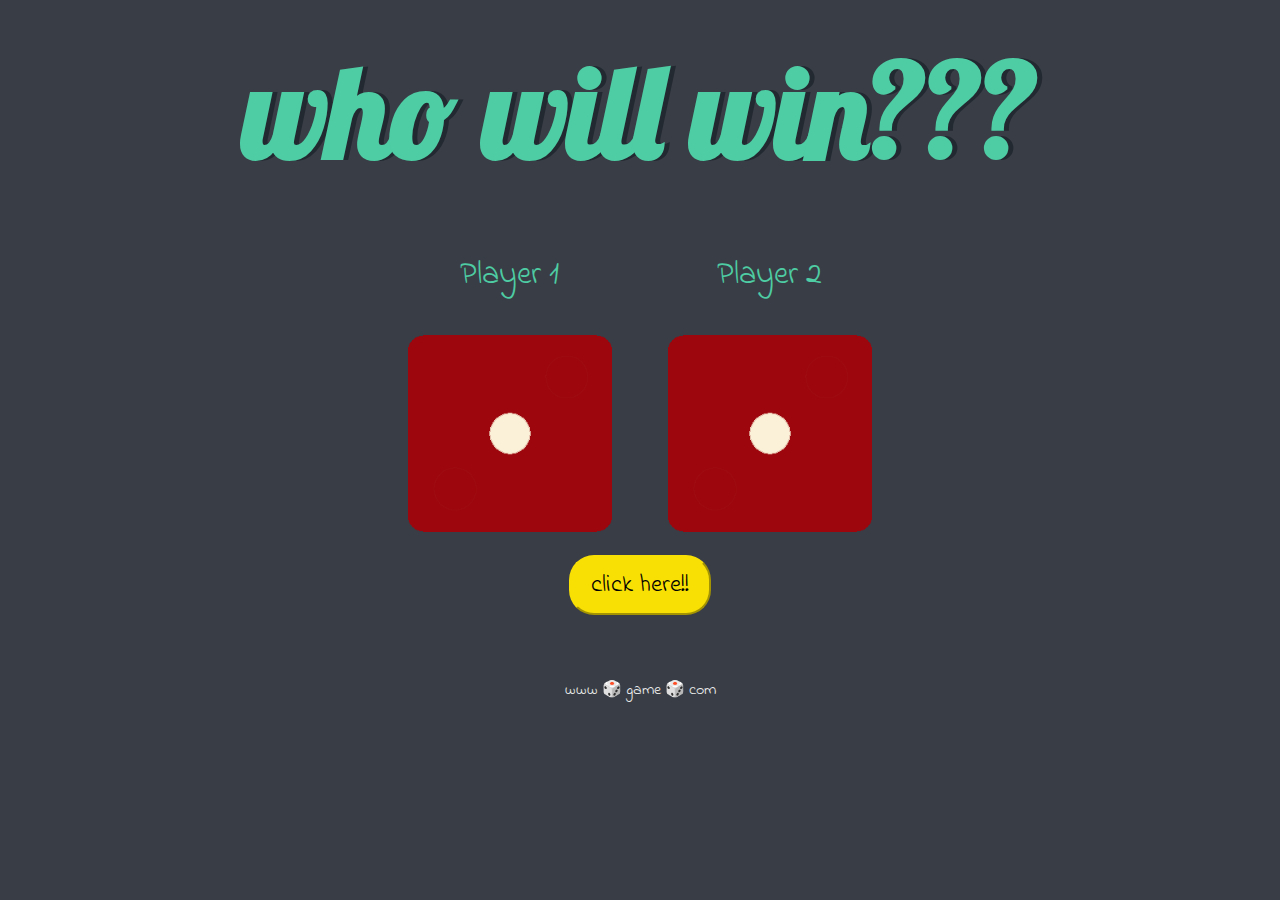
<file: index.html>
<!DOCTYPE html>
<html lang="en" dir="ltr">
  <head>
    <meta charset="utf-8">
    <title>Dicee</title>
    <link rel="stylesheet" href="styles.css">
    <link href="https://fonts.googleapis.com/css?family=Indie+Flower|Lobster" rel="stylesheet">

  </head>
  <body>

    <div class="container">
      <h1 id="hh">who will win???</h1>

      <div class="dice">
        <p>Player 1</p>
        <img id="img1" src="images/dice1.png">
      </div>

      <div class="dice">
        <p>Player 2</p>
        <img id="img2" src="images/dice1.png">
      </div>
               
    </div>
    <div class="set-btn">
      <button class="btn" onclick="set_dicce()">click here!!</button>
    </div>
    <footer>
      www 🎲 game 🎲 com
    </footer>
    <script src="main.js"></script>
  </body>
</html>
</file>
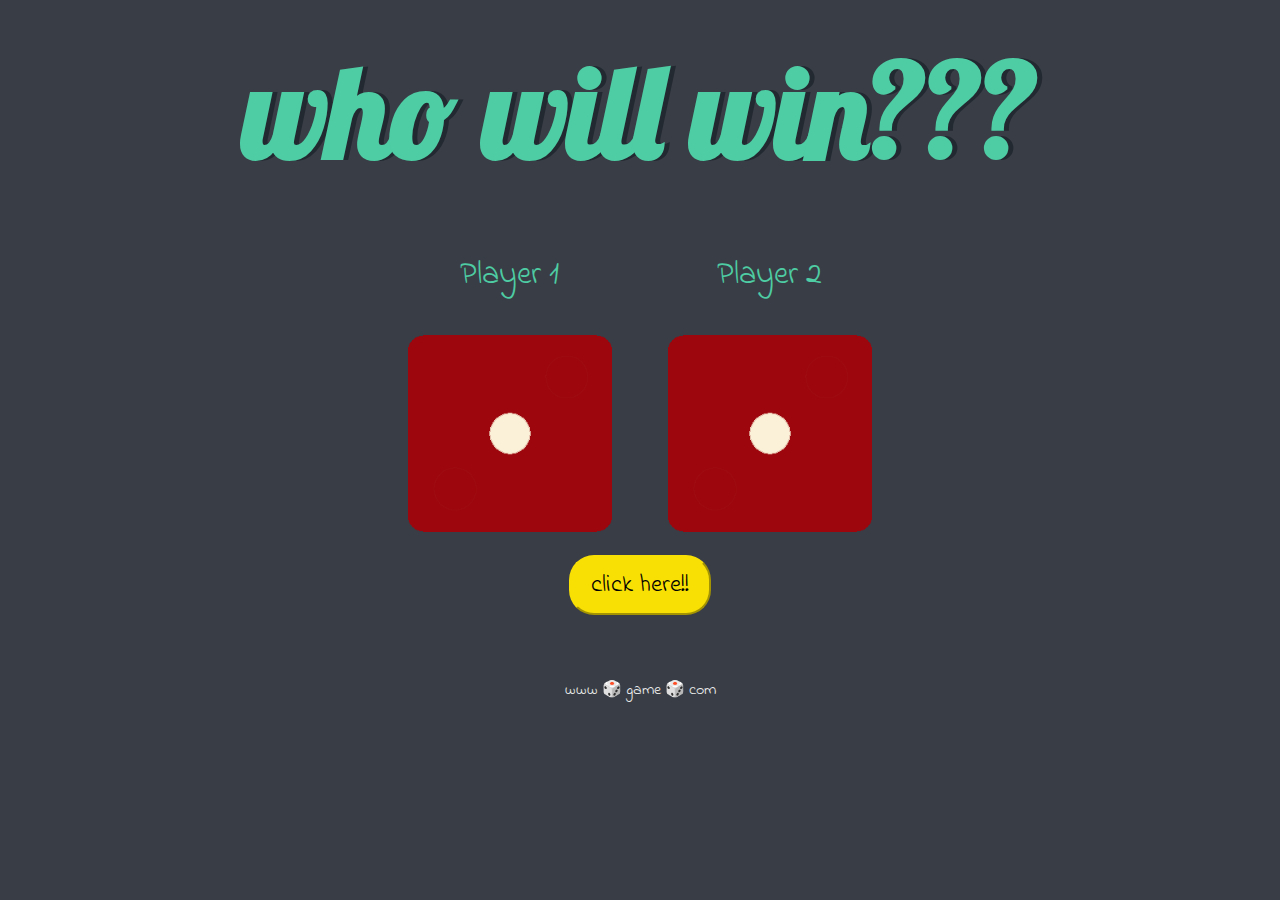
<file: dicee.html>
<!DOCTYPE html>
<html lang="en" dir="ltr">
  <head>
    <meta charset="utf-8">
    <title>Dicee</title>
    <link rel="stylesheet" href="styles.css">
    <link href="https://fonts.googleapis.com/css?family=Indie+Flower|Lobster" rel="stylesheet">

  </head>
  <body onload="set_dicce ()">

    <div class="container">
      <h1 id="hh">who will win???</h1>

      <div class="dice">
        <p>Player 1</p>
        <img class="img1" src="images/dice1.png">
      </div>

      <div class="dice">
        <p>Player 2</p>
        <img class="img2" src="images/dice1.png">
      </div>
               
    </div>
    <div class="set-btn">
      <button class="btn" onclick="winner()">click here!!</button>
    </div>
    <footer>
      www 🎲 game 🎲 com
    </footer>
    <script src="main.js"></script>
  </body>
</html>
</file>
<file: styles.css>
.container {
  width: 70%;
  margin: auto;
  text-align: center;
}

.dice {
  text-align: center;
  display: inline-block;

}

body {
  background-color: #393E46;
}

h1 {
  margin: 30px;
  font-family: 'Lobster', cursive;
  text-shadow: 5px 0 #232931;
  font-size: 8rem;
  color: #4ECCA3;
}

p {
  font-size: 2rem;
  color: #4ECCA3;
  font-family: 'Indie Flower', cursive;
}

img {
  width: 80%;
}

footer {
  margin-top: 5%;
  color: #EEEEEE;
  text-align: center;
  font-family: 'Indie Flower', cursive;

}
.btn{
  background-color: rgb(248, 224, 5);
  border-color:rgb(248, 224, 5);
  margin-top: 15px;
  font-size: 25px;
  padding-top: 10px;
  padding-bottom: 10px;
  padding-left: 20px;
  padding-right: 20px;
  border-radius: 25px;
  font-family: 'Indie Flower', cursive;}

  .set-btn{
    margin: auto;
    text-align: center;
  }
</file>
